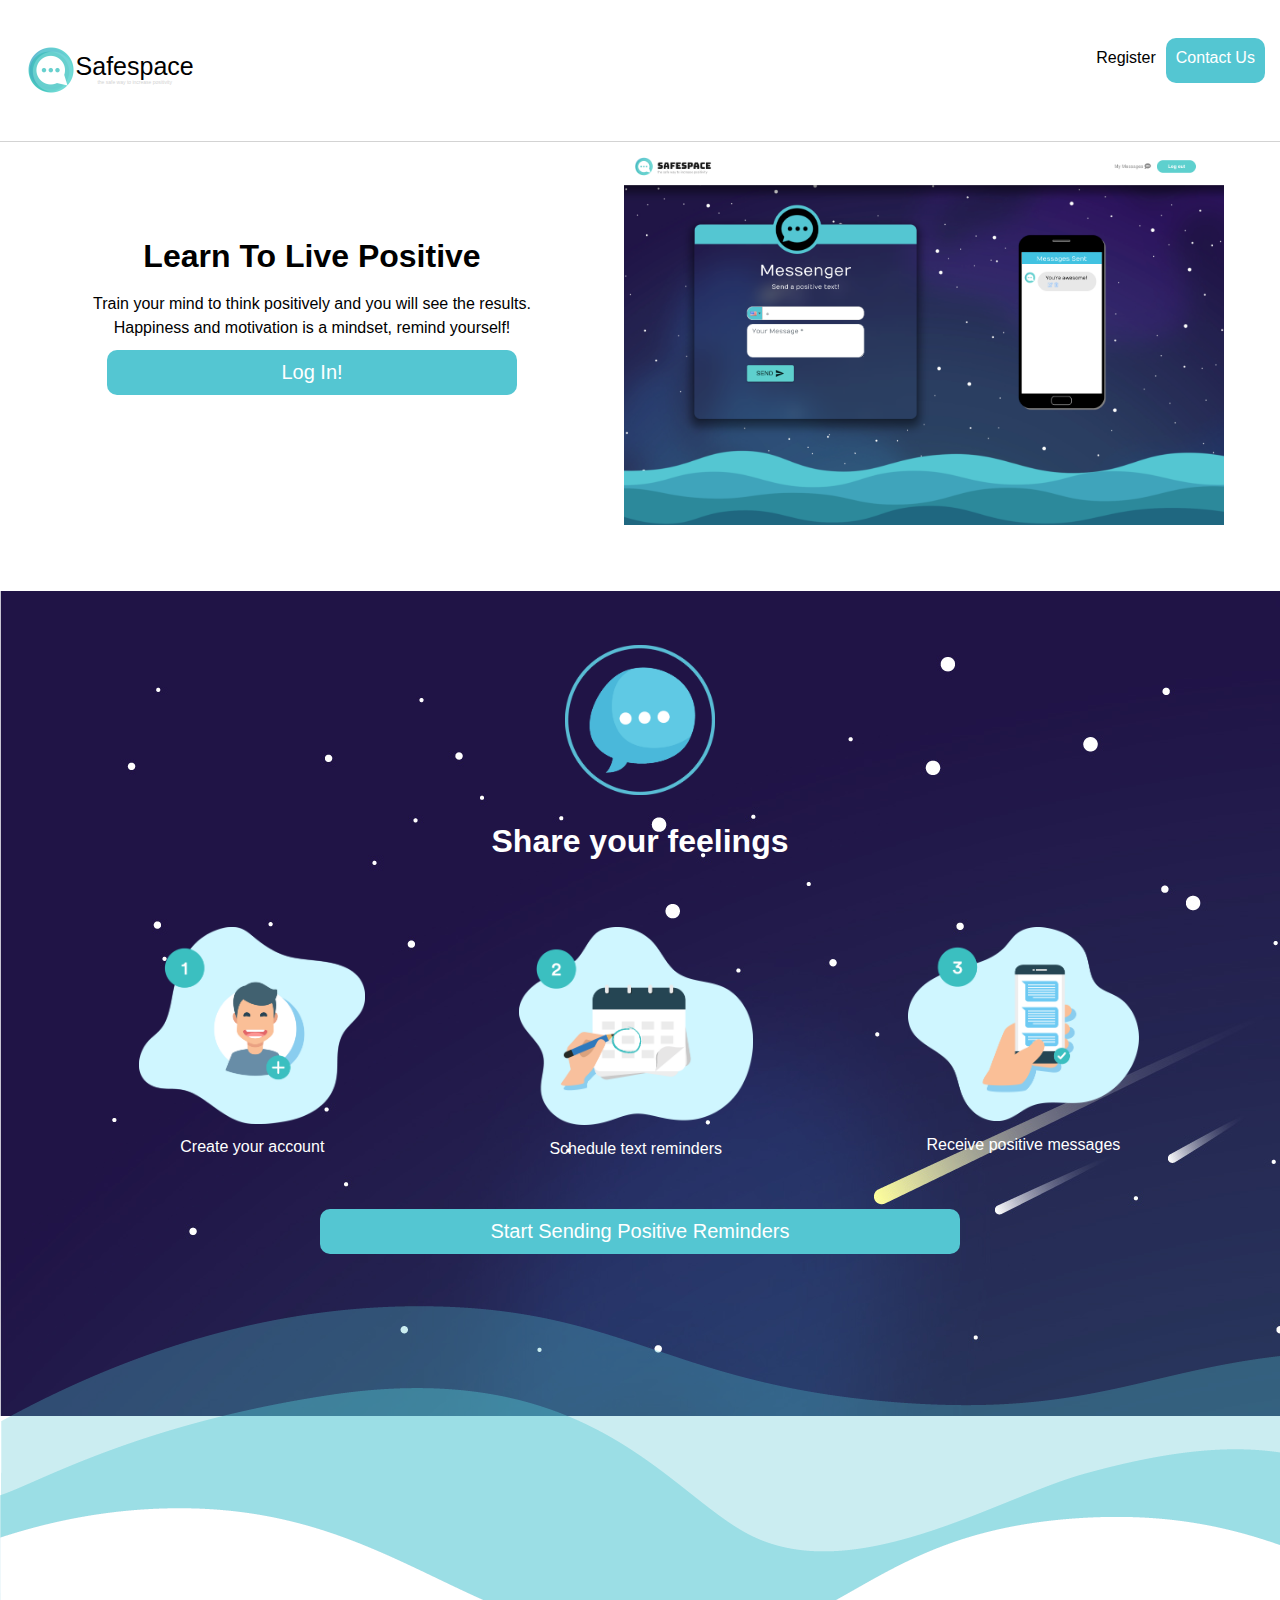
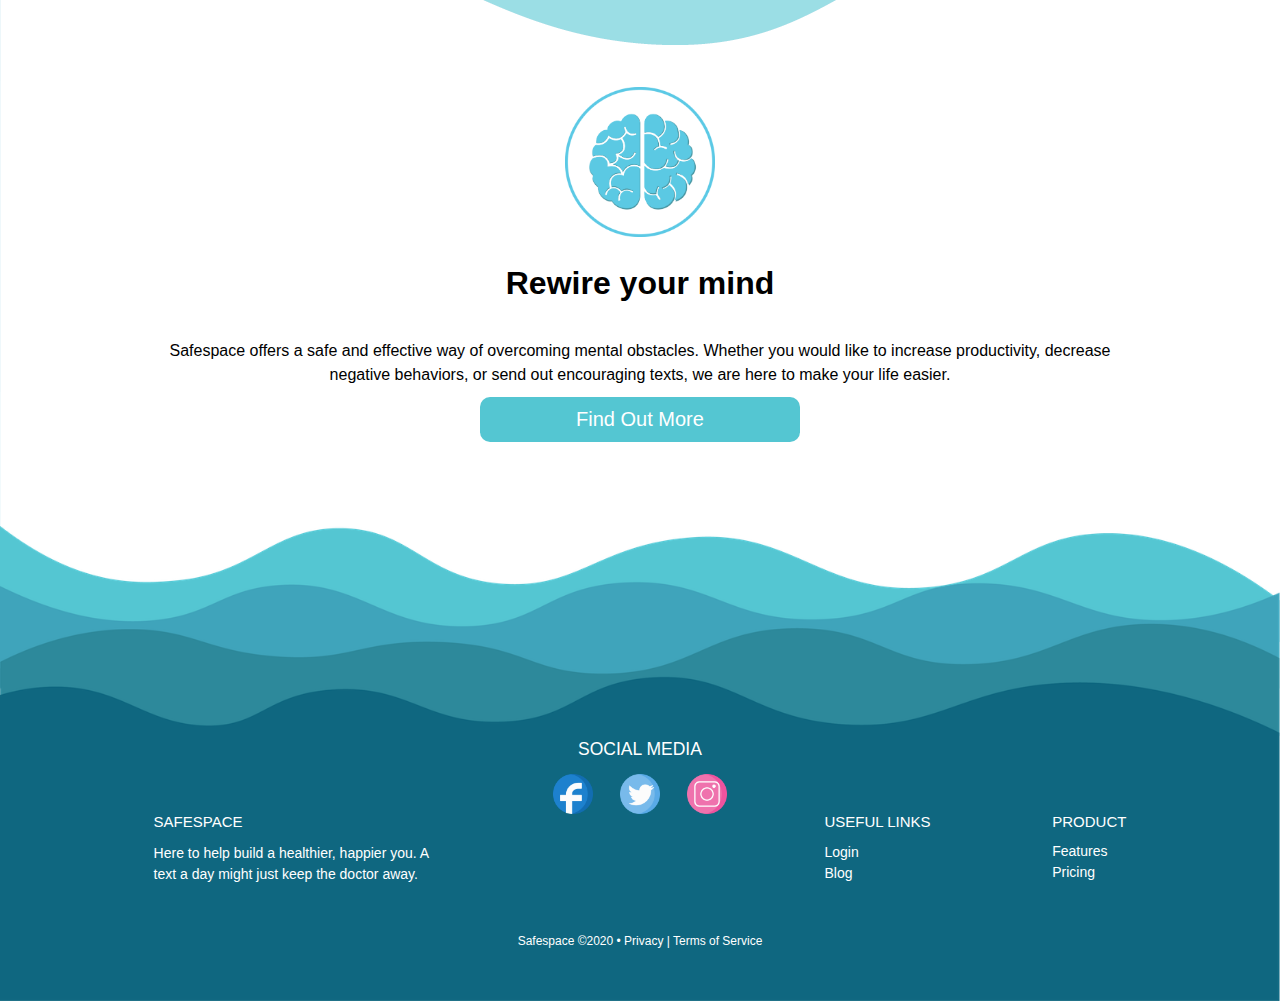
<file: index.html>
<!DOCTYPE html>
<html>
    <head>
        <title>Safespace</title>
        <meta name="viewport" content="width=device-width">
        <link rel="stylesheet" href="./CSS/index.css">
        <link rel="icon" type="image/png" href="./img/safeSpaceLogo.png">

    </head>
    <body>
        <div class="container">
            <header>
                <div class= "navbar">
                    <span><img src="./img/safeSpaceLogo.png"><a href="index.html"><h3>Safespace</h3><p>the safe way to increase positivity</p></a></span>
                    <nav>
                        <a href="https://safespace-frontend.netlify.com">Register</a>
                        <a href="mailto:marketing@safespace.com?Subject=Contact%20Us" target="_top"><div class="btn">Contact Us</div></a>
                    </nav>
                </div>
            </header>
            <div class="topHalf">
                <section class="leftSide">
                    <h2>Learn To Live Positive</h2>
                    <p>Train your mind to think positively and you will see the results. Happiness and motivation is a mindset, remind yourself!</p>
                    <div class="btn"><a href="https://safespace-frontend.netlify.com/">Log In!</a></div>
                </section>
                <section class= "topHalfImg">
                    <img src="./img/appShot.png">
                </section>
            </div>
            <div class="middle">
                <img src="img/chatBub.png" alt="chat bubble" class="chat-bubble"/>
                <h2>Share your feelings</h2>
                <div class="step-wrapper">
                <div class="step-item">
                    <img src="img/CTA1.png" alt="avatar"/>
                    <p>Create your account</p>
                </div>
                <div class="step-item">
                    <img src="img/CTA2.png" alt="avatar"/>
                    <p>Schedule text reminders</p>
                </div>
                <div class="step-item">
                    <img src="img/CTA3.png" alt="avatar"/>
                    <p>Receive positive messages</p>
                </div>
                </div>
                <div class="btn">Start Sending Positive Reminders</div>
            </div>
            <div class="bottomHalf">
                <div class="main-header3">
                    <img
                      src="./img/Brain.png"
                      alt="brain bubble"
                    />
                    <h2>Rewire your mind</h2>
                    <p>
                      Safespace offers a safe and effective way of overcoming mental
                      obstacles. Whether you would like to increase productivity, decrease
                      negative behaviors, or send out encouraging texts, we are here to
                      make your life easier.
                    </p>
                    <div class="btn" href="https://safespace-frontend.netlify.com/">Find Out More</div>
                  </div>
            </div>
        
            <footer>
                <div class="contact">
                  <h6>SOCIAL MEDIA</h6>
        
                  <div class="contact-icons">
                    <img
                      class="social-img"
                      src="./img/facebookLogo.png"
                    ></img>
                    <img
                      class="social-img"
                      src="./img/twitterLogo.png"
                      alt="twitter"
                    ></img>
                    <img
                      class="social-img"
                      src="./img/instagramLogo.png"
                      alt="instagram"
                    ></img>
                  </div>
                </div>
                <div class="footer-container">
                  <div class="left-box">
                    <h6 class="site-name">SAFESPACE</h6>
                    <p class="site-text">
                      Here to help build a healthier, happier you. A text a day might
                      just keep the doctor away.
                    </p>
                    <p class="site-text-mobile">Building healthy minds.</p>
                  </div>
        
                  <div class="right-box">
                    <div class="links">
                      <h6>USEFUL LINKS</h6>
                      <a href="https://safespace-frontend.netlify.com">Login</a>
                      <a href="#">Blog</a>
                    </div>
                    <div class="product">
                      <h6>PRODUCT</h6>
                      <a href="#">Features</a>
                      <a href="#">Pricing</a>
                    </div>
                  </div>
                </div>
                <div class="copyright">
                  <div class="copyright-text">
                    Safespace ©2020 <span>&#8226;</span>
                    <span class="terms">
                      <b>Privacy | Terms of Service</b>
                    </span>
                  </div>
                </div>
            </footer>
        </div>
    </body>
</html>
</file>
<file: CSS/index.css>
/* http://meyerweb.com/eric/tools/css/reset/ 
   v2.0 | 20110126
   License: none (public domain)
*/
html,
body,
div,
span,
applet,
object,
iframe,
h1,
h2,
h3,
h4,
h5,
h6,
p,
blockquote,
pre,
a,
abbr,
acronym,
address,
big,
cite,
code,
del,
dfn,
em,
img,
ins,
kbd,
q,
s,
samp,
small,
strike,
strong,
sub,
sup,
tt,
var,
b,
u,
i,
center,
dl,
dt,
dd,
ol,
ul,
li,
fieldset,
form,
label,
legend,
table,
caption,
tbody,
tfoot,
thead,
tr,
th,
td,
article,
aside,
canvas,
details,
embed,
figure,
figcaption,
footer,
header,
hgroup,
menu,
nav,
output,
ruby,
section,
summary,
time,
mark,
audio,
video {
  margin: 0;
  padding: 0;
  border: 0;
  font-size: 100%;
  font: inherit;
  vertical-align: baseline;
}
/* HTML5 display-role reset for older browsers */
article,
aside,
details,
figcaption,
figure,
footer,
header,
hgroup,
menu,
nav,
section {
  display: block;
}
body {
  line-height: 1;
}
ol,
ul {
  list-style: none;
}
blockquote,
q {
  quotes: none;
}
blockquote:before,
blockquote:after,
q:before,
q:after {
  content: '';
  content: none;
}
table {
  border-collapse: collapse;
  border-spacing: 0;
}
* {
  box-sizing: border-box;
}
html {
  font-size: 62.5%;
}
html,
body {
  font-family: 'Numans', sans-serif;
}
h1,
h2,
h3,
h4,
h5 {
  font-family: 'Bungee', sans-serif;
}
h1 {
  font-size: 4rem;
}
h2 {
  font-size: 3.2rem;
  padding-bottom: 10px;
}
h3 {
  font-size: 2.7rem;
  padding-bottom: 10px;
}
h4 {
  font-size: 2rem;
  padding-bottom: 10px;
}
p {
  line-height: 1.5;
  font-size: 1.6rem;
  padding-bottom: 10px;
}
img {
  max-width: 100%;
  height: auto;
}
.container {
  max-width: 100%;
  width: 100%;
  margin: 0 auto;
}
.navbar {
  width: 100%;
  display: flex;
  justify-content: space-between;
  align-content: center;
  padding: 1% 0 1% 2%;
  border-bottom: 1px solid #d3d3d3;
  position: fixed;
  background-color: white;
}
@media (max-width: 500px) {
  .navbar {
    flex-direction: column;
    align-content: center;
  }
}
.navbar a {
  text-decoration: none;
  color: black;
}
.navbar span {
  display: flex;
  align-items: center;
  width: 10%;
}
.navbar span img {
  width: 50px;
  height: 50px;
}
.navbar span a {
  text-decoration: none;
}
.navbar span a h3 {
  font-family: 'Bungee', sans-serif;
  color: black;
  font-size: 2.5rem;
  padding-bottom: 0;
}
.navbar span a p {
  color: #d3d3d3;
  font-size: 0.5rem;
  padding-bottom: 0;
  text-align: center;
}
.navbar nav {
  width: 30%;
  display: flex;
  justify-content: flex-end;
  align-items: baseline;
  padding: 2%;
}
@media (max-width: 500px) {
  .navbar nav {
    flex-direction: column;
    padding-top: 10px;
    width: 100%;
  }
}
.navbar nav a {
  text-decoration: none;
  color: black;
  font-size: 1.6rem;
}
@media (max-width: 800px) {
  .navbar nav a {
    padding-left: 5px;
  }
}
@media (max-width: 500px) {
  .navbar nav a {
    padding: 0 10px;
    width: 100%;
    font-size: 2.5rem;
  }
}
.navbar nav a:hover {
  color: #54C6D2;
}
.navbar nav a .btn {
  display: block;
  margin: 0 10px 20px 10px;
  height: 45px;
  font-size: 2rem;
  border-radius: 10px;
  padding-top: 12px;
  text-align: center;
  width: 80%;
  background-color: #54C6D2;
  color: white;
  font-size: 1.6rem;
  width: 100%;
}
.navbar nav a .btn a {
  text-decoration: none;
  color: white;
}
@media (max-width: 800px) {
  .navbar nav a .btn {
    width: 90%;
    margin-left: 30px;
  }
}
.navbar nav a .btn:hover {
  background-color: #41C2E1;
}
.container {
  width: 100%;
}
@media (max-width: 800px) {
  .container {
    max-width: 800px;
  }
}
@media (max-width: 500px) {
  .container {
    max-width: 500px;
  }
}
.container .topHalf {
  width: 100%;
  display: flex;
  justify-content: space-evenly;
  padding-top: 10%;
  padding-bottom: 5%;
}
@media (max-width: 800px) {
  .container .topHalf {
    flex-direction: column;
    justify-content: center;
    align-content: center;
    padding-top: 20px;
  }
}
.container .topHalf .leftSide {
  width: 40%;
  display: flex;
  flex-direction: column;
  justify-content: center;
  align-items: center;
  text-align: center;
}
.container .topHalf .leftSide h2 {
  font-weight: 600;
  padding-bottom: 20px;
}
.container .topHalf .leftSide .btn {
  display: block;
  margin: 0 10px 20px 10px;
  height: 45px;
  font-size: 2rem;
  border-radius: 10px;
  padding-top: 12px;
  text-align: center;
  width: 80%;
  background-color: #54C6D2;
  color: white;
}
.container .topHalf .leftSide .btn a {
  text-decoration: none;
  color: white;
}
@media (max-width: 800px) {
  .container .topHalf .leftSide .btn {
    width: 90%;
    margin-left: 30px;
  }
}
.container .topHalf .leftSide .btn:hover {
  background-color: #41C2E1;
}
@media (max-width: 800px) {
  .container .topHalf .leftSide {
    width: 100%;
    text-align: center;
  }
}
.container .topHalf .topHalfImg {
  margin-top: 2%;
  width: 600px;
}
@media (max-width: 800px) {
  .container .topHalf .topHalfImg {
    margin-left: 75px;
    width: 60%;
    height: auto;
  }
}
@media (max-width: 500px) {
  .container .topHalf .topHalfImg img {
    display: none;
  }
}
.container .middle {
  padding-top: 3%;
  display: flex;
  flex-direction: column;
  align-items: center;
  background-image: url("../img/Stars.jpg");
  background-repeat: no-repeat;
  height: 825px;
}
.container .middle .chat-bubble {
  margin-top: 15px;
  width: 150px;
  height: 150px;
}
.container .middle h2 {
  color: white;
  font-weight: 550;
  margin-top: 30px;
  margin-bottom: 60px;
}
.container .middle .step-wrapper {
  width: 90%;
  display: flex;
  justify-content: space-around;
}
.container .middle .step-wrapper .step-item {
  display: flex;
  flex-direction: column;
  align-items: center;
}
.container .middle .step-wrapper .step-item img {
  width: 60%;
  height: auto;
  margin-bottom: 3%;
}
.container .middle .step-wrapper .step-item p {
  color: white;
}
.container .middle .btn {
  display: block;
  margin: 0 10px 20px 10px;
  height: 45px;
  font-size: 2rem;
  border-radius: 10px;
  padding-top: 12px;
  text-align: center;
  width: 80%;
  background-color: #54C6D2;
  color: white;
  width: 50%;
  margin-top: 3%;
}
.container .middle .btn a {
  text-decoration: none;
  color: white;
}
@media (max-width: 800px) {
  .container .middle .btn {
    width: 90%;
    margin-left: 30px;
  }
}
.container .middle .btn:hover {
  background-color: #41C2E1;
}
.container .bottomHalf {
  margin-top: -10%;
  background-image: url("../img/singleWave.png");
  opacity: 1;
  width: 100%;
  height: auto;
}
.container .bottomHalf .main-header3 {
  display: flex;
  flex-direction: column;
  align-items: center;
  padding: 30% 0 5% 0;
}
.container .bottomHalf .main-header3 img {
  margin-top: 15px;
  width: 150px;
  height: 150px;
}
.container .bottomHalf .main-header3 h2 {
  font-weight: 550;
  margin-top: 30px;
  margin-bottom: 30px;
}
.container .bottomHalf .main-header3 p {
  text-align: center;
  width: 75%;
  font-family: Arial, Helvetica, sans-serif;
}
@media (max-width: "425px") {
  .container .bottomHalf .main-header3 p {
    padding-left: 0;
    padding-right: 0;
  }
}
.container .bottomHalf .main-header3 .btn {
  display: block;
  margin: 0 10px 20px 10px;
  height: 45px;
  font-size: 2rem;
  border-radius: 10px;
  padding-top: 12px;
  text-align: center;
  width: 80%;
  background-color: #54C6D2;
  color: white;
  width: 25%;
}
.container .bottomHalf .main-header3 .btn a {
  text-decoration: none;
  color: white;
}
@media (max-width: 800px) {
  .container .bottomHalf .main-header3 .btn {
    width: 90%;
    margin-left: 30px;
  }
}
.container .bottomHalf .main-header3 .btn:hover {
  background-color: #41C2E1;
}
@media (max-width: 800px) {
  .container .bottomHalf .main-header3 {
    padding-top: 50%;
  }
}
@media (max-width: "1200px") {
  .container .bottomHalf {
    margin-top: 10%;
    height: 700px;
  }
}
.container .aboutUs {
  padding: 20px;
}
footer {
  height: 475px;
  width: 100%;
  background-image: url("../img/Wave.png");
  background-size: 100% 100%;
  color: white;
}
@media (max-width: 800px) {
  footer {
    height: auto;
  }
}
footer .contact {
  padding-top: 200px;
}
footer .contact h6 {
  text-align: center;
}
footer .contact img {
  width: 40px;
  height: 40px;
}
@media (max-width: "425px") {
  footer .contact {
    padding: 20px;
  }
}
footer .footer-container {
  text-align: left;
  display: flex;
  flex-direction: row;
  margin-left: 12%;
  margin-right: 12%;
}
footer .footer-container h6 {
  font-size: 15px;
}
footer .footer-container p,
footer .footer-container a {
  font-size: 14px;
}
footer .copyright-text {
  text-align: center;
  margin-top: 40px;
  font-size: 12px;
  padding-bottom: 2%;
}
footer .copyright-text .terms:hover {
  cursor: pointer;
}
footer .contact {
  align-content: center;
}
footer .contact h6 {
  font-size: 1.75rem;
  margin: 15px;
  font-family: "Bungee", sans-serif;
}
footer .contact .contact-icons {
  margin: 10px auto 0 auto;
  width: 200px;
  display: flex;
  flex-direction: row;
  justify-content: space-around;
}
footer .contact .contact-icons .social-img {
  transition: transform 0.2s;
}
footer .contact .contact-icons .social-img:hover {
  transform: scale(1.1);
  cursor: pointer;
}
@media (max-width: 800px) {
  footer .contact .contact-icons {
    padding-bottom: 3%;
  }
}
footer .left-box {
  width: 50%;
}
@media (max-width: "425px") {
  footer .left-box {
    margin-top: 10px;
  }
}
footer .left-box .site-name {
  font-family: "Bungee", sans-serif;
  margin-bottom: 3%;
}
footer .left-box .site-text-mobile {
  display: none;
}
@media (max-width: "425px") {
  footer .left-box .site-text-mobile {
    display: block;
    padding: 0;
  }
}
@media (max-width: "425px") {
  footer .left-box .site-text {
    display: none;
  }
}
footer .left-box p {
  padding-right: 40%;
}
footer .right-box {
  width: 50%;
  display: flex;
  flex-direction: row;
  justify-content: flex-end;
}
@media (max-width: "425px") {
  footer .right-box {
    margin-top: 10px;
  }
}
footer .right-box h6 {
  font-family: "Bungee", sans-serif;
}
footer .right-box .links {
  display: flex;
  flex-direction: column;
}
@media (max-width: "425px") {
  footer .right-box .links {
    display: none;
  }
}
footer .right-box .links h6 {
  margin-bottom: 15%;
}
footer .right-box .links a {
  color: white;
  text-decoration: none;
  margin-bottom: 7%;
}
footer .right-box .links a:hover {
  color: #d3d3d3;
  cursor: pointer;
  text-decoration: none;
}
@media (max-width: "425px") {
  footer .right-box .links a {
    color: black;
  }
}
footer .right-box .product {
  display: flex;
  flex-direction: column;
  margin-left: 25%;
}
footer .right-box .product h6 {
  margin-bottom: 20%;
}
footer .right-box .product a {
  color: white;
  text-decoration: none;
  margin-bottom: 10%;
}
footer .right-box .product a:hover {
  color: #d3d3d3;
  cursor: pointer;
  text-decoration: none;
}
@media (max-width: "425px") {
  footer .right-box .product a {
    color: black;
  }
}
.meetUs {
  width: 100%;
  padding: 20px;
  display: flex;
  flex-direction: column;
  justify-content: center;
  align-content: center;
}
.meetUs .team-navigator {
  display: flex;
  flex-direction: column;
  align-content: center;
  border-radius: 10px;
  border: 2px solid #54C6D2;
}
.meetUs .team-tabs {
  display: flex;
  background-color: #54C6D2;
}
.meetUs .team-tabs .tab {
  background-color: #54C6D2;
  color: white;
  padding: 10px;
  border-radius: 10px;
}
.meetUs .team-tabs .tab:hover {
  background-color: white;
  color: #54C6D2;
}
.meetUs .team {
  display: none;
  padding: 20px;
}
.meetUs .team .tabs-item-description {
  display: flex;
}
@media (max-width: 800px) {
  .meetUs .team .tabs-item-description {
    flex-direction: column;
  }
}
.meetUs .team .tabs-item-description .leftSide {
  justify-content: center;
  align-content: center;
}
.meetUs .team .tabs-item-description .rightSide {
  width: 50%;
  padding-left: 20px;
  justify-content: center;
  align-content: center;
}
@media (max-width: 800px) {
  .meetUs .team .tabs-item-description .rightSide {
    width: 100%;
    padding-left: 0;
  }
}
.meetUs .active-tab {
  display: block;
}
input[type=text],
select,
textarea {
  width: 100%;
  padding: 12px;
  border: 1px solid #ccc;
  border-radius: 4px;
  box-sizing: border-box;
  margin-top: 6px;
  margin-bottom: 16px;
  resize: vertical;
}
input[type=submit] {
  background-color: #54C6D2;
  color: white;
  padding: 12px 20px;
  border: none;
  border-radius: 10px;
  cursor: pointer;
}
@media (max-width: 800px) {
  input[type=submit] {
    width: 100%;
  }
}
input[type=submit]:hover {
  background-color: white;
  color: #54C6D2;
}
.container2 {
  border-radius: 5px;
  background-color: white;
  padding: 20px;
  font-family: 'Numans', sans-serif;
}
</file>
